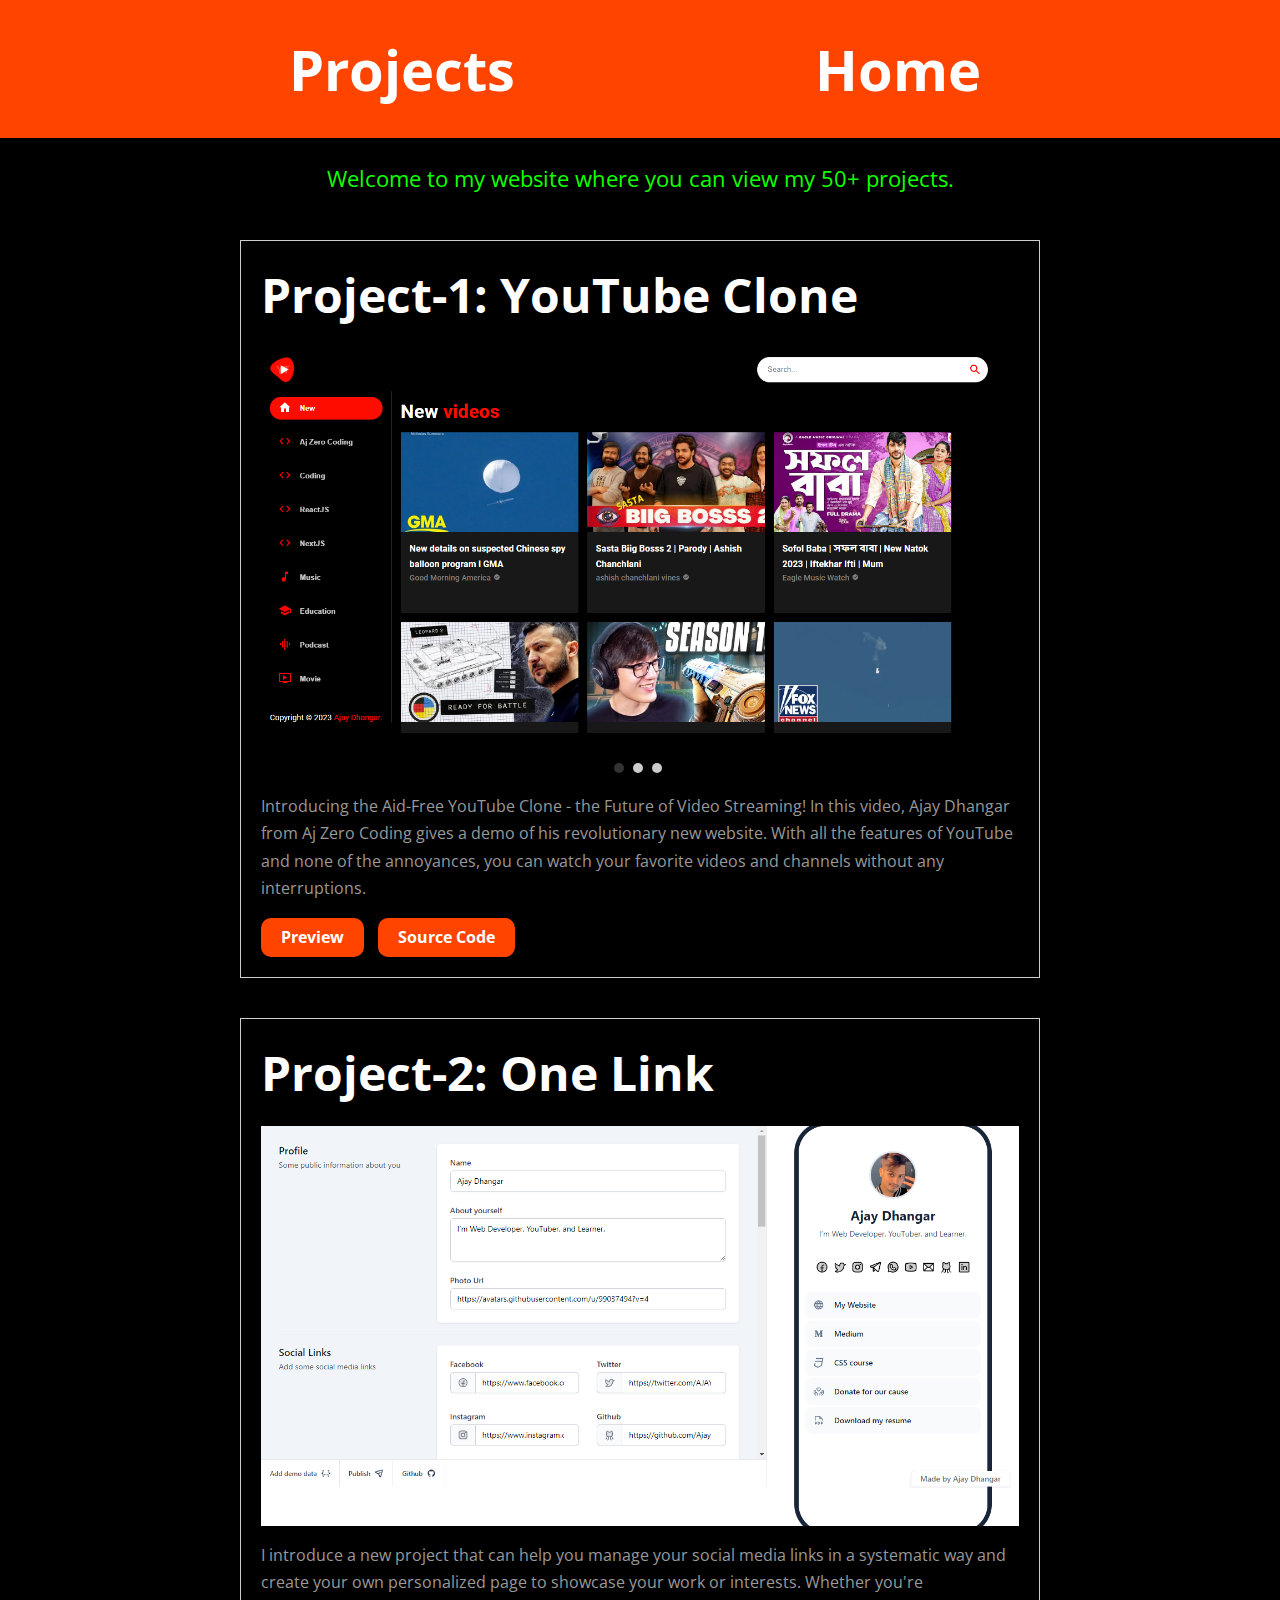
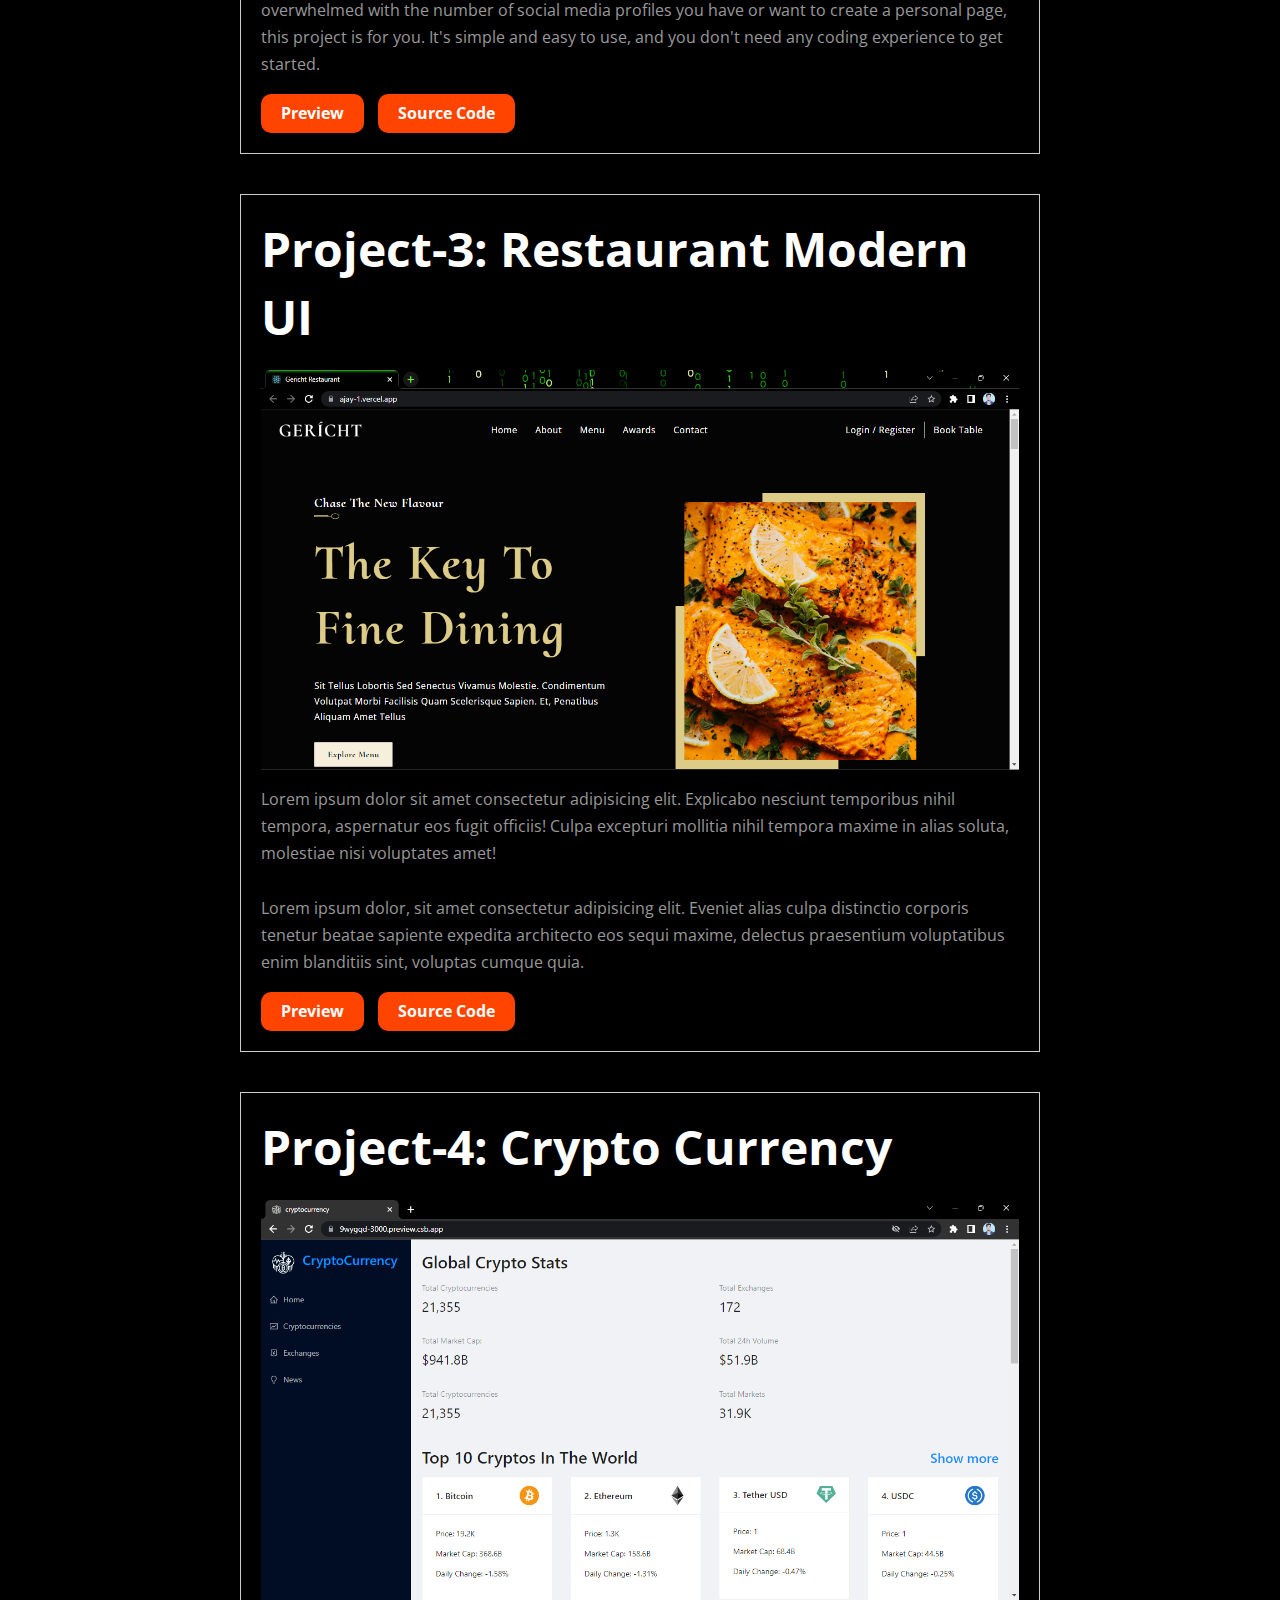
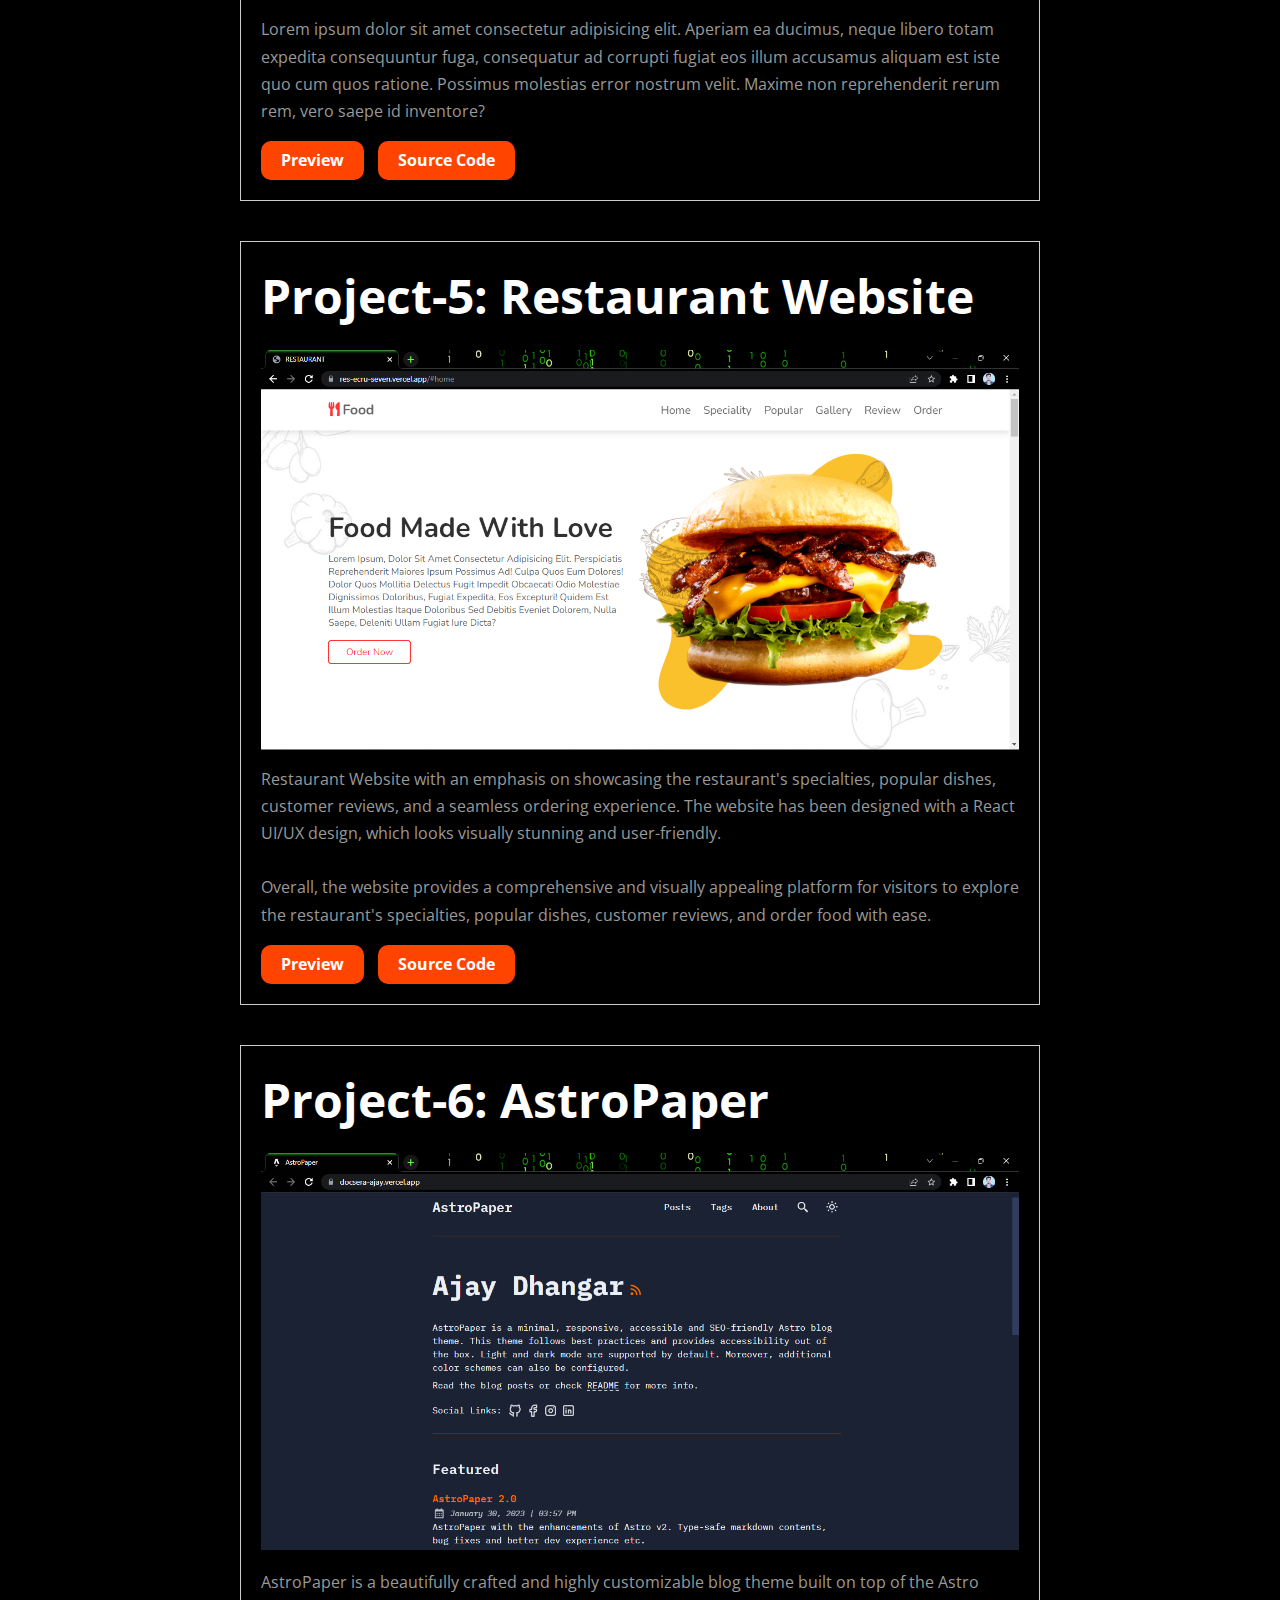
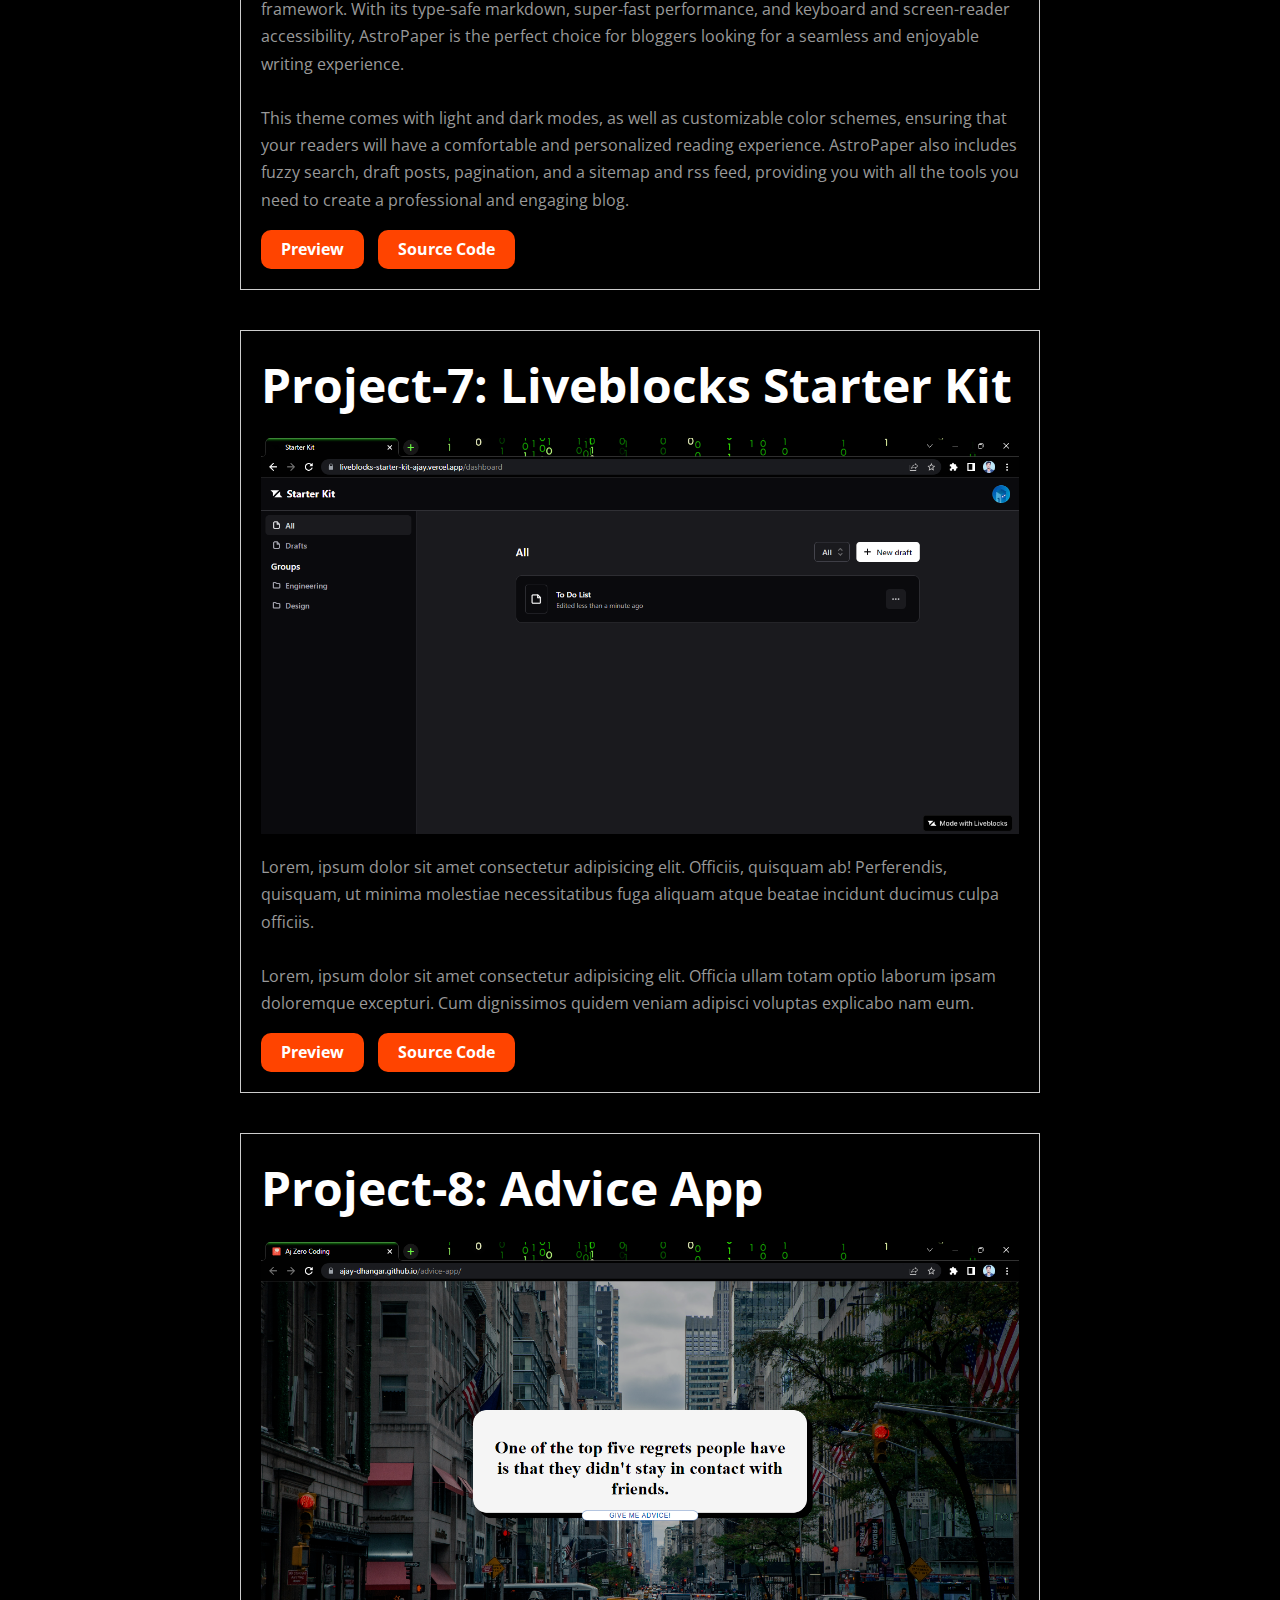
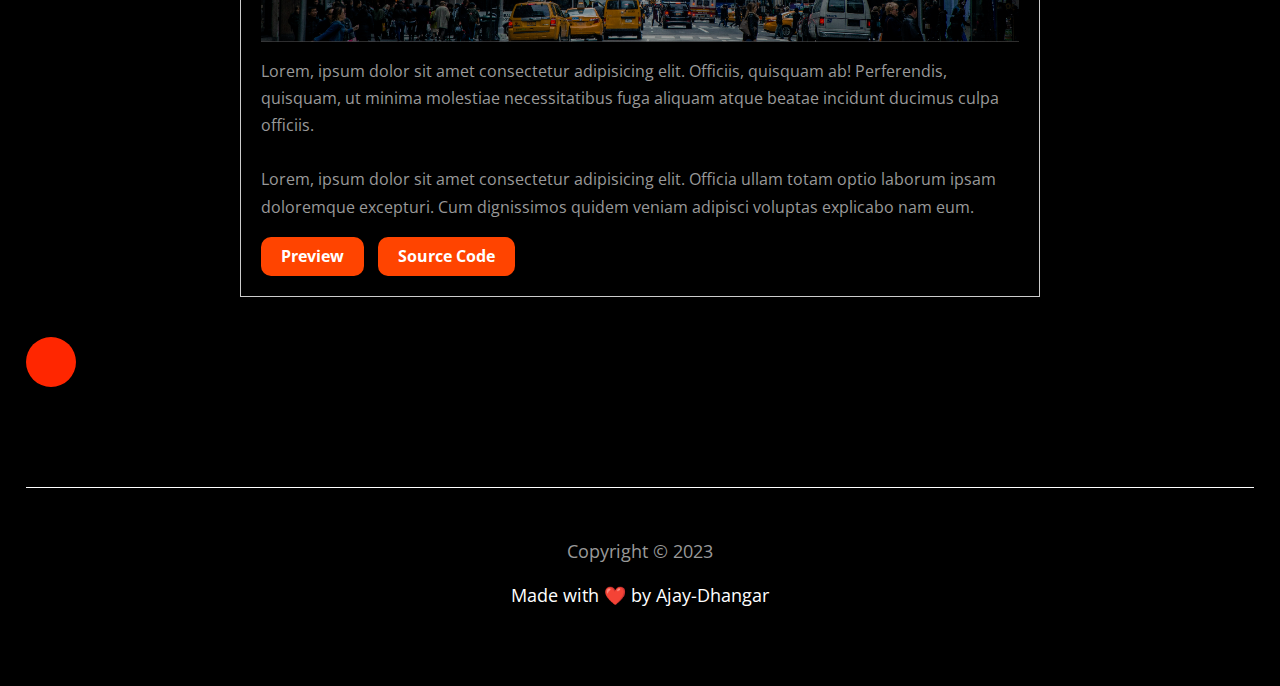
<file: Project.html>
<!DOCTYPE html>
<html>
  <head>
    <link
      rel="stylesheet"
      href="https://use.fontawesome.com/releases/v5.15.3/css/all.css"
    />
    <title>My Projects</title>
    <link rel="stylesheet" href="./Assets/css/project.css" />   
    
    <link rel="stylesheet" href="./Assets/css/style.css">

    <style>
      a {
        display: inline-block;
        padding: 10px 20px;
        background-color: #ff4400;
        color: #fff;
        text-decoration: none;
        margin-right: 10px;
        border-radius: 10px;
        font-weight: bold;
      }
      
      a:hover {
        background-color: #fff;
        color: #ff4400;
      }
      .socials a {
        color: #fff;
        font-size: 1.5rem;
        margin-right: 10px;
        transition: transform 0.3s ease-in-out;
        background-color: transparent;
      }
      
      .socials a:hover {
        transform: translateY(-5px);
        color:  #ff4400;
      }
      .slideshow-container p{
        font-size: 18%;
      }      
    </style>
  </head>
  <body data-new-gr-c-s-check-loaded="14.1094.0" data-gr-ext-installed="">
    <header style="display: flex; justify-content: space-evenly">
      <h1><a href="./Project.html">Projects</a></h1>
      <h1><a href="./index.html">Home</a></h1>
    </header>
      <p style="text-align: center; color: #11ff00; font-size: 22px;">Welcome to my website where you can view my 50+ projects.</p>
    <main>
      <!-- ========== Project-1: YouTube Clone ============== -->
      <section>
        <h2>Project-1: YouTube Clone</h2>
        <div class="slideshow-container">
          <div class="slide slide-1">
            <img
              src="./Assets/projects/project-1/img-1.png"
              alt="Project 1 Image 1"
            />
          </div>
          <div class="slide slide-1">
            <img
              src="./Assets/projects/project-1/img-2.png"
              alt="Project 1 Image 2"
            />
          </div>
          <div class="slide slide-1">
            <img
              src="./Assets/projects/project-1/img-3.png"
              alt="Project 1 Image 3"
            />
          </div>
          <!-- Repeat for additional images -->
        </div>
        <div class="dots-container">
          <span class="dot dot-1"></span>
          <span class="dot dot-1"></span>
          <span class="dot dot-1"></span>
          <!-- Add additional dots for additional images -->
        </div>
        <p>
          Introducing the Aid-Free YouTube Clone - the Future of Video
          Streaming! In this video, Ajay Dhangar from Aj Zero Coding gives a
          demo of his revolutionary new website. With all the features of
          YouTube and none of the annoyances, you can watch your favorite videos
          and channels without any interruptions.
        </p>
        <a href="https://my-youtube-ajay.vercel.app/">Preview</a>
        <a href="https://github.com/Ajay-Dhangar/youtube_clone">Source Code</a>
      </section>
      <!-- ========== Project-2: One Link ============== -->
      <section>
        <h2>Project-2: One Link</h2>
        <div class="slideshow-container">
          <div class="slides">
            <img
              src="./Assets/projects/All-projects/Project-2.png"
              alt="Project 1 Image 1"
            />
          </div>          
          <!-- Repeat for additional images -->
        </div>        
        <p>
          I introduce a new project that can help you manage your social media links in a systematic way and create your own personalized page to showcase your work or interests. 
          Whether you're overwhelmed with the number of social media profiles you have or want to create a personal page, this project is for you. 
          It's simple and easy to use, and you don't need any coding experience to get started.
        </p>
        <a href="https://onelink-ajay.vercel.app/">Preview</a>
        <a href="https://github.com/Ajay-Dhangar/onelink">Source Code</a>
      </section>
      <!-- ========== Project-3: Restaurant Modern UI ============== -->
      <section>
        <h2>Project-3: Restaurant Modern UI</h2>
        <div class="slideshow-container">
          <div class="slides">
            <img
              src="./Assets/projects/All-projects/Project-3.png"
              alt="Project 1 Image 1"
            />
          </div>
          
          <!-- Repeat for additional images -->
        </div>
        
        <p>
          Lorem ipsum dolor sit amet consectetur adipisicing elit. Explicabo nesciunt temporibus nihil tempora, aspernatur eos fugit officiis! Culpa excepturi mollitia nihil tempora maxime in alias soluta, molestiae nisi voluptates amet!
          <br/><br/>
          Lorem ipsum dolor, sit amet consectetur adipisicing elit. Eveniet alias culpa distinctio corporis tenetur beatae sapiente expedita architecto eos sequi maxime, delectus praesentium voluptatibus enim blanditiis sint, voluptas cumque quia.
        </p>
        <a href="https://ajay-1.vercel.app/">Preview</a>
        <a href="https://github.com/Ajay-Dhangar/gericht-restaurant-modern-ui">Source Code</a>
      </section>
      <!-- ========== Project-4: Crypto Currency ============== -->
      <section>
        <h2>Project-4: Crypto Currency</h2>
        <div class="slideshow-container">
          <div class="slides">
            <img
              src="./Assets/projects/All-projects/Project-4.png"
              alt="Project 1 Image 1"
            />
          </div>
          <!-- Repeat for additional images -->
        </div>
        
        <p>
          Lorem ipsum dolor sit amet consectetur adipisicing elit. Aperiam ea ducimus, neque libero totam expedita consequuntur fuga, consequatur ad corrupti fugiat eos illum accusamus aliquam est iste quo cum quos ratione. Possimus molestias error nostrum velit. Maxime non reprehenderit rerum rem, vero saepe id inventore?
        </p>
        <a href="https://b54zde-3000.preview.csb.app/">Preview</a>
        <a href="https://github.com/Ajay-Dhangar/crypto">Source Code</a>
      </section>
      <!-- ========== Project-5: Restaurant Website ============== -->
      <section>
        <h2>Project-5: Restaurant Website</h2>
        <div class="slideshow-container">
          <div class="slides">
            <img
              src="./Assets/projects/All-projects/Project-5.png"
              alt="Project 5 Image 1"
            />
          </div>
          <!-- Repeat for additional images -->
        </div>
        
        <p>
          Restaurant Website with an emphasis on showcasing the restaurant's specialties, popular dishes, customer reviews, and a seamless ordering experience. 
          The website has been designed with a React UI/UX design, which looks visually stunning and user-friendly.
          <br /><br />
          Overall, the website provides a comprehensive and visually appealing platform for visitors to explore the restaurant's specialties, popular dishes, customer reviews, and order food with ease.
        </p>
        <a href="https://res-ecru-seven.vercel.app/">Preview</a>
        <a href="https://github.com/Ajay-Dhangar/res">Source Code</a>
      </section>
      <!-- ========== Project-6: AstroPaper - A Minimal, Accessible, and SEO-friendly Astro Blog Theme ============== -->
      <section>
        <h2>Project-6: AstroPaper</h2>
        <div class="slideshow-container">
          <div class="slides">
            <img
              src="./Assets/projects/All-projects/Project-6.png"
              alt="Project 6 Image 1"
            />
          </div>
          <!-- Repeat for additional images -->
        </div>
        
        <p>
          AstroPaper is a beautifully crafted and highly customizable blog theme built on top of the Astro framework. 
          With its type-safe markdown, super-fast performance, and keyboard and screen-reader accessibility, AstroPaper is the perfect choice for bloggers looking for a seamless and enjoyable writing experience.
          <br /><br />
          This theme comes with light and dark modes, as well as customizable color schemes, ensuring that your readers will have a comfortable and personalized reading experience. 
          AstroPaper also includes fuzzy search, draft posts, pagination, and a sitemap and rss feed, providing you with all the tools you need to create a professional and engaging blog.
        </p>
        <a href="https://docsera-ajay.vercel.app/">Preview</a>
        <a href="https://github.com/Ajay-Dhangar/docsera-me">Source Code</a>
      </section>
      <!-- ========== Project-7: Liveblocks Starter Kit ============== -->
      <section>
        <h2>Project-7: Liveblocks Starter Kit</h2>
        <div class="slideshow-container">
          <div class="slides">
            <img
              src="./Assets/projects/All-projects/Project-7.png"
              alt="Project 7 Image 1"
            />
          </div>
          <!-- Repeat for additional images -->
        </div>
        
        <p>
          Lorem, ipsum dolor sit amet consectetur adipisicing elit. 
          Officiis, quisquam ab! Perferendis, quisquam, ut minima molestiae necessitatibus fuga aliquam atque beatae incidunt ducimus culpa officiis.
          <br /><br />
          Lorem, ipsum dolor sit amet consectetur adipisicing elit. 
          Officia ullam totam optio laborum ipsam doloremque excepturi. 
          Cum dignissimos quidem veniam adipisci voluptas explicabo nam eum.
        </p>
        <a href="https://liveblocks-starter-kit-ajay.vercel.app/dashboard">Preview</a>
        <a href="https://github.com/Ajay-Dhangar/liveblocks-starter-kit">Source Code</a>
      </section>
      <!-- ========== Project-8: Advice App ============== -->
      <section>
        <h2>Project-8: Advice App</h2>
        <div class="slideshow-container">
          <div class="slides">
            <img
              src="./Assets/projects/All-projects/Project-8.png"
              alt="Project 8 Image 1"
            />
          </div>
          <!-- Repeat for additional images -->
        </div>
        
        <p>
          Lorem, ipsum dolor sit amet consectetur adipisicing elit. 
          Officiis, quisquam ab! Perferendis, quisquam, ut minima molestiae necessitatibus fuga aliquam atque beatae incidunt ducimus culpa officiis.
          <br /><br />
          Lorem, ipsum dolor sit amet consectetur adipisicing elit. 
          Officia ullam totam optio laborum ipsam doloremque excepturi. 
          Cum dignissimos quidem veniam adipisci voluptas explicabo nam eum.
        </p>
        <a href="https://ajay-dhangar.github.io/advice-app/">Preview</a>
        <a href="https://github.com/Ajay-Dhangar/advice-app">Source Code</a>
      </section>

      <!-- ========== Project-9:  ============== -->
      <!-- ========== Project-10:  ============== -->
      <!-- ========== Project-11:  ============== -->
      <!-- ========== Project-12:  ============== -->
      <!-- ========== Project-13:  ============== -->
      <!-- ========== Project-14:  ============== -->
      <!-- ========== Project-15:  ============== -->
      <!-- ========== Project-16:  ============== -->
      <!-- ========== Project-17:  ============== -->
      <!-- ========== Project-18:  ============== -->
      <!-- ========== Project-19:  ============== -->
      <!-- ========== Project-20:  ============== -->
      <!-- ========== Project-21:  ============== -->
      <!-- ========== Project-22:  ============== -->
      <!-- ========== Project-23:  ============== -->
      <!-- ========== Project-24:  ============== -->
      <!-- ========== Project-25:  ============== -->
      <!-- ========== Project-26:  ============== -->
      <!-- ========== Project-27:  ============== -->
      <!-- ========== Project-28:  ============== -->
      <!-- ========== Project-29:  ============== -->
      <!-- ========== Project-30:  ============== -->
    </main>
      
    <footer>
      
      <div class="footer-bottom">
        <p class="mt-5">
              Copyright © 2023 
              <div align="center">Made with ❤️ by Ajay-Dhangar</div>
            </p>
      </div>
      <div class="purple-ball"></div>
    </footer>

    
    <script src="./Assets/src/main.js"></script>
  </body>
</html>
</file>
<file: Assets/css/project.css>
body {
  margin: 0;
  padding: 0;

  line-height: 1.2;
  font-family: "Open Sans", sans-serif;
  -webkit-font-smoothing: antialiased;
  color: #999;
}

header {
  background-color: #ff4400;
  color: #fff;
  padding: 20px;
}

h1,
h2 {
  margin: 0;
}
h1 a {
  background-color: transparent;
}
h1 a:hover {
  background-color: #fff;
  color: #ff4400;
  border-radius: 30px;
}
main {
  max-width: 800px;
  margin: 0 auto;
  padding: 20px;
}

section {
  margin-bottom: 40px;
  border: 1px solid #ccc;
  padding: 20px;
}

img {
  max-width: 100%;
}
/* Slideshow Styles */
.slideshow-container {
  position: relative;
  margin-top: 20px;
  max-width: 800px;
  height: 400px;
  overflow: hidden;
}

.slide {
  position: absolute;
  top: 0;
  left: 0;
  width: 100%;
  height: 100%;
  opacity: 0;
  transition: opacity 1s ease-in-out;
}

.slide.active {
  opacity: 1;
}

/* Pagination Styles */
.dots-container {
  text-align: center;
  margin-top: 10px;
}

.dot {
  display: inline-block;
  width: 10px;
  height: 10px;
  margin-right: 5px;
  background-color: #ccc;
  border-radius: 50%;
  cursor: pointer;
}

.dot.active {
  background-color: #333;
}

/* Hide Next and Previous Buttons */
.prev,
.next {
  display: none;
}

/* Footer styles */

footer {
  background-color: transparent;
  color: #fff;
  font-size: 14px;
  padding: 80px 2%;
  position: relative;
}

.footer-content {
  display: flex;
  flex-wrap: wrap;
  justify-content: space-between;
}

.footer-section {
  flex-basis: 30%;
  margin-bottom: 30px;
}

.about {
  flex-basis: 40%;
}

.logo-text {
  font-size: 4rem;
  margin-bottom: 20px;
  text-shadow: 0 0 10px #fff, 0 0 20px #fff, 0 0 30px #fff, 0 0 40px #ff4400,
    0 0 70px #ff4400, 0 0 80px #ff4400, 0 0 100px #ff4400, 0 0 150px #ff4400;
}

.contact span {
  display: block;
  margin-top: 10px;
  margin-bottom: 10px;
}

.links ul {
  list-style: none;
  margin: 0;
  padding: 0;
}

.links li {
  margin-bottom: 10px;
}

.links a {
  color: #fff;
  text-decoration: none;
  background-color: #ff4400;
}
.links a:hover {
  background-color: #fff;
  color: #ff4400;
}
.contact-form form {
  display: flex;
  flex-direction: column;
}

.contact-input {
  background-color: transparent;
  border: none;
  border-bottom: 2px solid #fff;
  color: #fff;
  margin-bottom: 20px;
  padding: 10px;
  transition: border-bottom 0.3s ease-in-out;
}

.contact-input:focus {
  border-bottom: 2px solid #ff00de;
}

.btn-big {
  background-color: #ff4400;
  border: none;
  color: #fff;
  cursor: pointer;
  font-size: 16px;
  font-weight: bold;
  padding: 20px;
  text-transform: uppercase;
  transition: background-color 0.3s ease-in-out;
}

.btn-big:hover {
  background-color: #fff;
  color: #ff4400;
}

.footer-bottom,
.footer-top {
  border-top: 1px solid #fff;
  font-size: 18px;
  margin-top: 50px;
  padding-top: 30px;
  text-align: center;
}

.purple-ball {
  background-color: #ff2600;
  border-radius: 50%;
  height: 50px;
  position: absolute;
  top: -20px;
  width: 50px;
  animation: bounce 1s ease-in-out infinite;
}

@keyframes bounce {
  0% {
    transform: translateY(0);
  }
  50% {
    transform: translateY(-20px);
  }
  100% {
    transform: translateY(0);
  }
}
.my-name {
  display: inline-block;
  padding: 0 0;
  color: #fff;
  text-decoration: none;
  margin-right: 10px;
  background-color: transparent;
  font-size: 20px;
}
.my-name:hover {
  color: #ec4f1b;
  background-color: transparent;
}
body {
  background-color: #000;
  overflow-x: hidden;
}

::selection {
  background: #19dd5d;
  color: #fff;
}
</file>
<file: Assets/css/style.css>
/*!------------------------------------------------------------------
[MAIN STYLESHEET]

PROJECT:	Project Name
VERSION:	Versoin Number
-------------------------------------------------------------------*/
/*------------------------------------------------------------------
[TABLE OF CONTENTS]
-------------------------------------------------------------------*/
/*  typography */
@import url("https://fonts.googleapis.com/css2?family=Open+Sans:wght@300;400;600;700&display=swap");
body {
  line-height: 1.2;
  font-family: "Open Sans", sans-serif;
  -webkit-font-smoothing: antialiased;
  color: #999;
}

p,
.paragraph {
  font-weight: 400;
  color: #999;
  /* font-size: 18px; */
  line-height: 1.7;
  font-family: "Open Sans", sans-serif;
}

h1,
h2,
h3,
h4,
h5,
h6 {
  color: #fff;
  font-family: "Open Sans", sans-serif;
  font-weight: 700;
  line-height: 1.4;
}

h1,
.h1 {
  font-size: 56px;
}
@media (max-width: 991px) {
  h1,
  .h1 {
    font-size: 48px;
  }
}
@media (max-width: 767px) {
  h1,
  .h1 {
    font-size: 40px;
  }
}
h2,
.h2 {
  font-size: 48px;
}
@media (max-width: 991px) {
  h2,
  .h2 {
    font-size: 40px;
  }
}
@media (max-width: 767px) {
  h2,
  .h2 {
    font-size: 32px;
  }
}
h3,
.h3 {
  font-size: 36px;
}
@media (max-width: 991px) {
  h3,
  .h3 {
    font-size: 32px;
  }
}
@media (max-width: 767px) {
  h3,
  .h3 {
    font-size: 28px;
  }
}
h4,
.h4 {
  font-size: 24px;
}

h5,
.h5 {
  font-size: 18px;
}

h6,
.h6 {
  font-size: 14px;
}

@media (max-width: 991px) {
  .display-1 {
    font-size: 4.5rem;
  }
}

@media (max-width: 767px) {
  .display-1 {
    font-size: 3.5rem;
  }
}

/* Button style */
.btn {
  font-size: 16px;
  font-family: "Open Sans", sans-serif;
  text-transform: capitalize;
  padding: 10px 25px;
  border-radius: 5px;
  border: 1px solid;
  position: relative;
  z-index: 1;
  transition: 0.2s ease;
}
.btn:hover,
.btn:active,
.btn:focus {
  outline: 0;
  box-shadow: none !important;
}

.btn-style {
  position: relative;
}
.btn-style::before {
  position: absolute;
  content: "";
  left: -30px;
  top: 25%;
  height: 50%;
  width: 1px;
  background: #14af4a;
}
.btn-style::after {
  position: absolute;
  content: "";
  right: -30px;
  top: 25%;
  height: 50%;
  width: 1px;
  background: #14af4a;
}

.btn-link {
  padding: 0;
  color: #14af4a;
  border: 0;
  text-decoration: underline;
}
.btn-link:hover {
  color: #14af4a;
}

.btn-link-group a {
  padding: 0;
  color: #14af4a;
  border: 0;
  text-decoration: underline;
}

.btn-primary {
  background: #14af4a;
  color: #fff;
  border-color: #14af4a;
}
.btn-primary:active,
.btn-primary:hover,
.btn-primary.focus,
.btn-primary.active {
  background: #14af4a !important;
  border-color: #14af4a !important;
}

.btn-outline-primary {
  background: transparent;
  color: #fff;
  border-color: #14af4a;
}
.btn-outline-primary:active,
.btn-outline-primary:hover,
.btn-outline-primary.focus,
.btn-outline-primary.active {
  background: #14af4a !important;
  border-color: #14af4a !important;
  color: #fff;
}

body {
  background-color: #000;
  overflow-x: hidden;
}

::selection {
  background: #19dd5d;
  color: #fff;
}

/* preloader */
.preloader {
  position: fixed;
  top: 0;
  left: 0;
  right: 0;
  bottom: 0;
  background-color: #000;
  z-index: 9999;
  display: flex;
  align-items: center;
  justify-content: center;
}

img {
  vertical-align: middle;
  border: 0;
}
.img-fluid-1 {
  width: 45px;
  border-radius: 20px;
}
a {
  color: inherit;
}

a,
button,
select {
  cursor: pointer;
  transition: 0.2s ease;
}
a:focus,
button:focus,
select:focus {
  outline: 0;
}

a:hover {
  color: #14af4a;
}

.slick-slide {
  outline: 0;
}

.section {
  padding-top: 120px;
  padding-bottom: 120px;
}
@media (max-width: 991px) {
  .section {
    padding-top: 100px;
    padding-bottom: 100px;
  }
}
@media (max-width: 767px) {
  .section {
    padding-top: 80px;
    padding-bottom: 80px;
  }
}
.bg-cover {
  background-size: cover;
  background-position: center center;
  background-repeat: no-repeat;
}

.outline-0 {
  outline: 0 !important;
}

.d-unset {
  display: unset !important;
}

.bg-primary {
  background: #14af4a !important;
}

.bg-black {
  background: #000 !important;
}

.bg-dark {
  background: #0f0f0f !important;
}

.text-primary {
  color: #14af4a !important;
}

.zindex-1 {
  z-index: 1;
}

.overflow-hidden {
  overflow: hidden;
}

.border-default {
  border-color: #555 !important;
}

.rounded-lg {
  border-radius: 20px !important;
}

p:empty {
  display: none;
}

.nav-tabs {
  border-color: #555;
}

.collapse-wrapper > a {
  text-decoration: none !important;
}

#particles-js {
  position: fixed;
  width: 100%;
  height: 100vh;
  background-color: #000;
  z-index: -1;
}

.nav-item {
  margin: 0;
}
.nav-item .nav-link {
  text-transform: capitalize;
}

.nav-lang {
  margin: 15px 0 15px 10px;
  padding: 0 !important;
}
@media (max-width: 991px) {
  .nav-lang {
    margin: 10px auto;
  }
}
.navbar-dark .navbar-nav .nav-link {
  color: #fff;
}
.navbar-dark .navbar-nav .nav-link:hover {
  color: #14af4a;
}

.navbar-expand-lg .navbar-nav .nav-link {
  padding: 20px 15px;
}
@media (max-width: 991px) {
  .navbar-expand-lg .navbar-nav .nav-link {
    padding: 10px 0;
  }
}
.social-icons a {
  display: block;
  font-size: 18px;
  color: #999;
  height: 46px;
  width: 46px;
  line-height: 46px;
  border: 1px solid #555;
  border-radius: 50%;
  text-align: center;
  transition: 0.2s ease;
}
.social-icons a:hover {
  color: #14af4a;
  border-color: #14af4a;
  text-decoration: none;
}

.title strong {
  color: #14af4a;
}

.title-border {
  position: relative;
  margin-bottom: 40px;
}
.title-border::before {
  position: absolute;
  content: "";
  left: 0;
  bottom: -15px;
  height: 1px;
  width: 200px;
  background: #14af4a;
}

.form-control {
  background: transparent;
  border-radius: 0;
  height: 55px;
  border: 1px solid #555;
  color: #fff;
}
.form-control::placeholder {
  color: #999;
  font-size: 14px;
}
.form-control:focus {
  background: transparent;
  box-shadow: none;
  color: #fff;
  border-color: #14af4a;
}

textarea.form-control {
  height: 180px;
}

.pagination {
  justify-content: center;
}
.pagination .page-item .page-link {
  display: inline-block;
  width: 50px;
  height: 50px;
  line-height: 50px;
  border-radius: 0;
  background: #0f0f0f;
  text-align: center;
  padding: 0;
  font-weight: 600;
  margin-right: 10px;
  border: 0;
  color: #14af4a;
}
.pagination .page-item .page-link:hover {
  background: #14af4a;
  color: #fff;
}
.pagination .page-item:first-child .page-link,
.pagination .page-item:last-child .page-link {
  border-radius: 0;
}
.pagination .page-item.active .page-link {
  background: #14af4a;
  color: #fff;
}

.content * {
  word-break: break-word;
  overflow-wrap: break-word;
}

.content h1,
.content h2,
.content h3,
.content h4,
.content h5,
.content h6 {
  font-weight: 500;
}

.content strong {
  font-weight: 600;
}

.content a {
  text-decoration: underline;
  color: #14af4a;
}

.content ol,
.content ul {
  padding-left: 20px;
}
.content ol li,
.content ul li {
  margin-bottom: 10px;
}

.content ul {
  padding-left: 0;
  margin-bottom: 20px;
}
.content ul li {
  padding-left: 20px;
  position: relative;
}
.content ul li::before {
  position: absolute;
  content: "";
  height: 8px;
  width: 8px;
  border-radius: 50%;
  background: #14af4a;
  left: 3px;
  top: 8px;
}

.content table {
  width: 100%;
  max-width: 100%;
  margin-bottom: 1rem;
  border: 1px solid #555;
}

.content table td,
.content table th {
  padding: 0.75rem;
  vertical-align: top;
  margin-bottom: 0;
}

.content tr:not(:last-child) {
  border-bottom: 1px solid #555;
}

.content th {
  font-weight: 500;
}

.content thead {
  background: #0f0f0f;
  margin-bottom: 0;
}
.content thead tr {
  border-bottom: 1px solid #555;
}

.content tbody {
  background: #0f0f0f;
  margin-bottom: 0;
}

.content .notices {
  margin: 2rem 0;
  position: relative;
  overflow: hidden;
}

.content .notices p {
  padding: 10px;
  margin-bottom: 0;
}

.content .notices p::before {
  position: absolute;
  top: 2px;
  color: #fff;
  font-family: "themify";
  font-weight: 900;
  content: "\e717";
  left: 10px;
}

.content .notices.note p {
  border-top: 30px solid #6ab0de;
  background: #0f0f0f;
}

.content .notices.note p::after {
  content: "Note";
  position: absolute;
  top: 2px;
  color: #fff;
  left: 2rem;
}

.content .notices.tip p {
  border-top: 30px solid #78c578;
  background: #0f0f0f;
}

.content .notices.tip p::after {
  content: "Tip";
  position: absolute;
  top: 2px;
  color: #fff;
  left: 2rem;
}

.content .notices.info p {
  border-top: 30px solid #f0b37e;
  background: #0f0f0f;
}

.content .notices.info p::after {
  content: "Info";
  position: absolute;
  top: 2px;
  color: #fff;
  left: 2rem;
}

.content .notices.warning p {
  border-top: 30px solid #e06f6c;
  background: #0f0f0f;
}

.content .notices.warning p::after {
  content: "Warning";
  position: absolute;
  top: 2px;
  color: #fff;
  left: 2rem;
}

.content blockquote {
  font-size: 20px !important;
  color: #fff;
  padding: 20px 40px;
  border-left: 2px solid #14af4a;
  margin: 40px 0;
  font-weight: bold;
  background: #0f0f0f;
}
.content blockquote p {
  margin-bottom: 0 !important;
}

.content pre {
  display: block;
  padding: 9.5px;
  margin: 10px 0px 10px;
  white-space: pre-wrap;
}

.content code {
  margin-bottom: 0 !important;
  font-size: 100%;
}

.code-tabs {
  border: 1px solid #555;
  overflow: hidden;
  margin-bottom: 20px;
}
.code-tabs .nav-tabs {
  margin-bottom: 0;
}
.code-tabs .nav-tabs .nav-item {
  padding-left: 0;
  border-right: 1px solid #555;
}
.code-tabs .nav-tabs .nav-item .nav-link {
  text-decoration: none;
  font-weight: 500;
  border: 0;
}
.code-tabs .nav-tabs .nav-item::before {
  display: none;
}
.code-tabs .nav-tabs .nav-item.active {
  background: #14af4a;
}
.code-tabs .nav-tabs .nav-item.active .nav-link {
  color: #fff;
}
.code-tabs .tab-content {
  padding: 20px 15px;
}
.mdi-phone {
  background-image: url("https://api.iconify.design/logos:whatsapp-monochrome-icon.svg?color=%23888888");
  color: #14af4a;
  -webkit-mask: var(--un-icon) no-repeat;
  mask: var(--un-icon) no-repeat;
  -webkit-mask-size: 100% 100%;
  mask-size: 100% 100%;
  color: currentColor;
  background-repeat: no-repeat;
  color: inherit;
  width: 1.2em;
  height: 1.2em;
}
</file>
